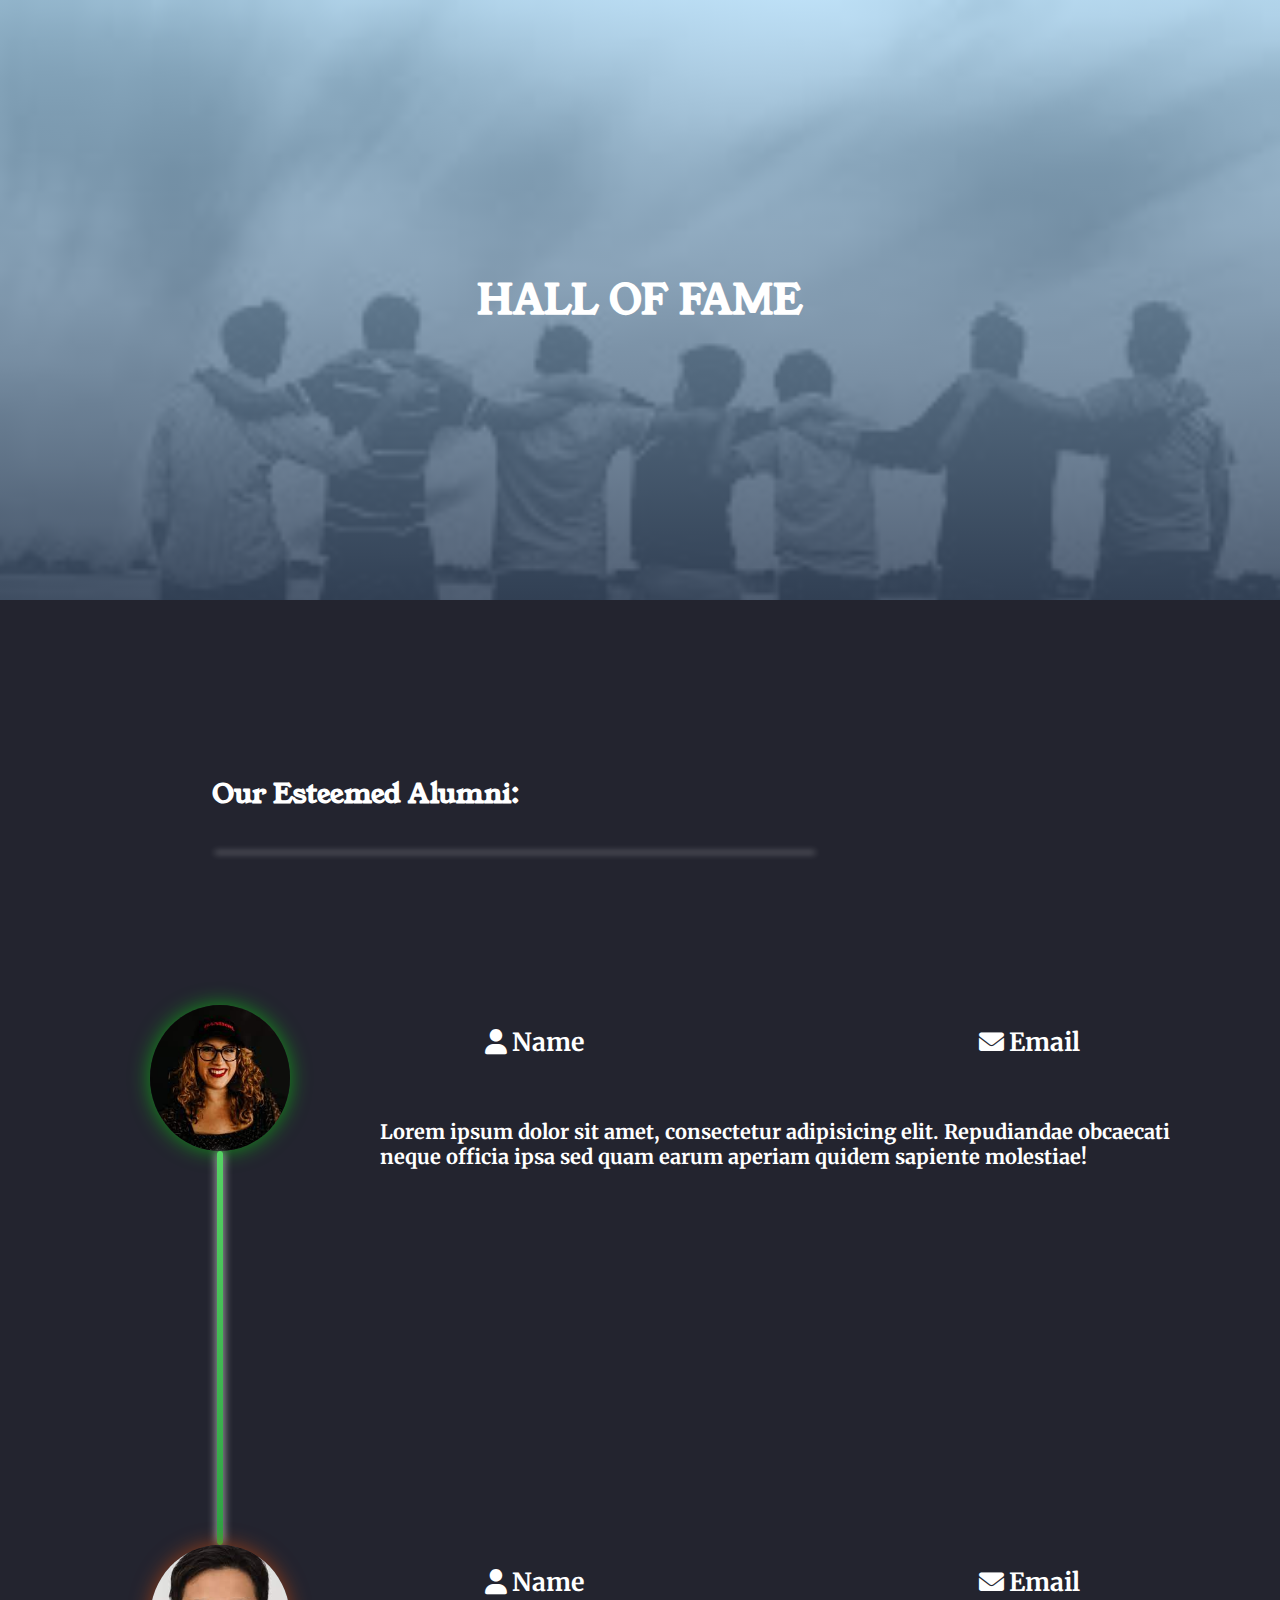
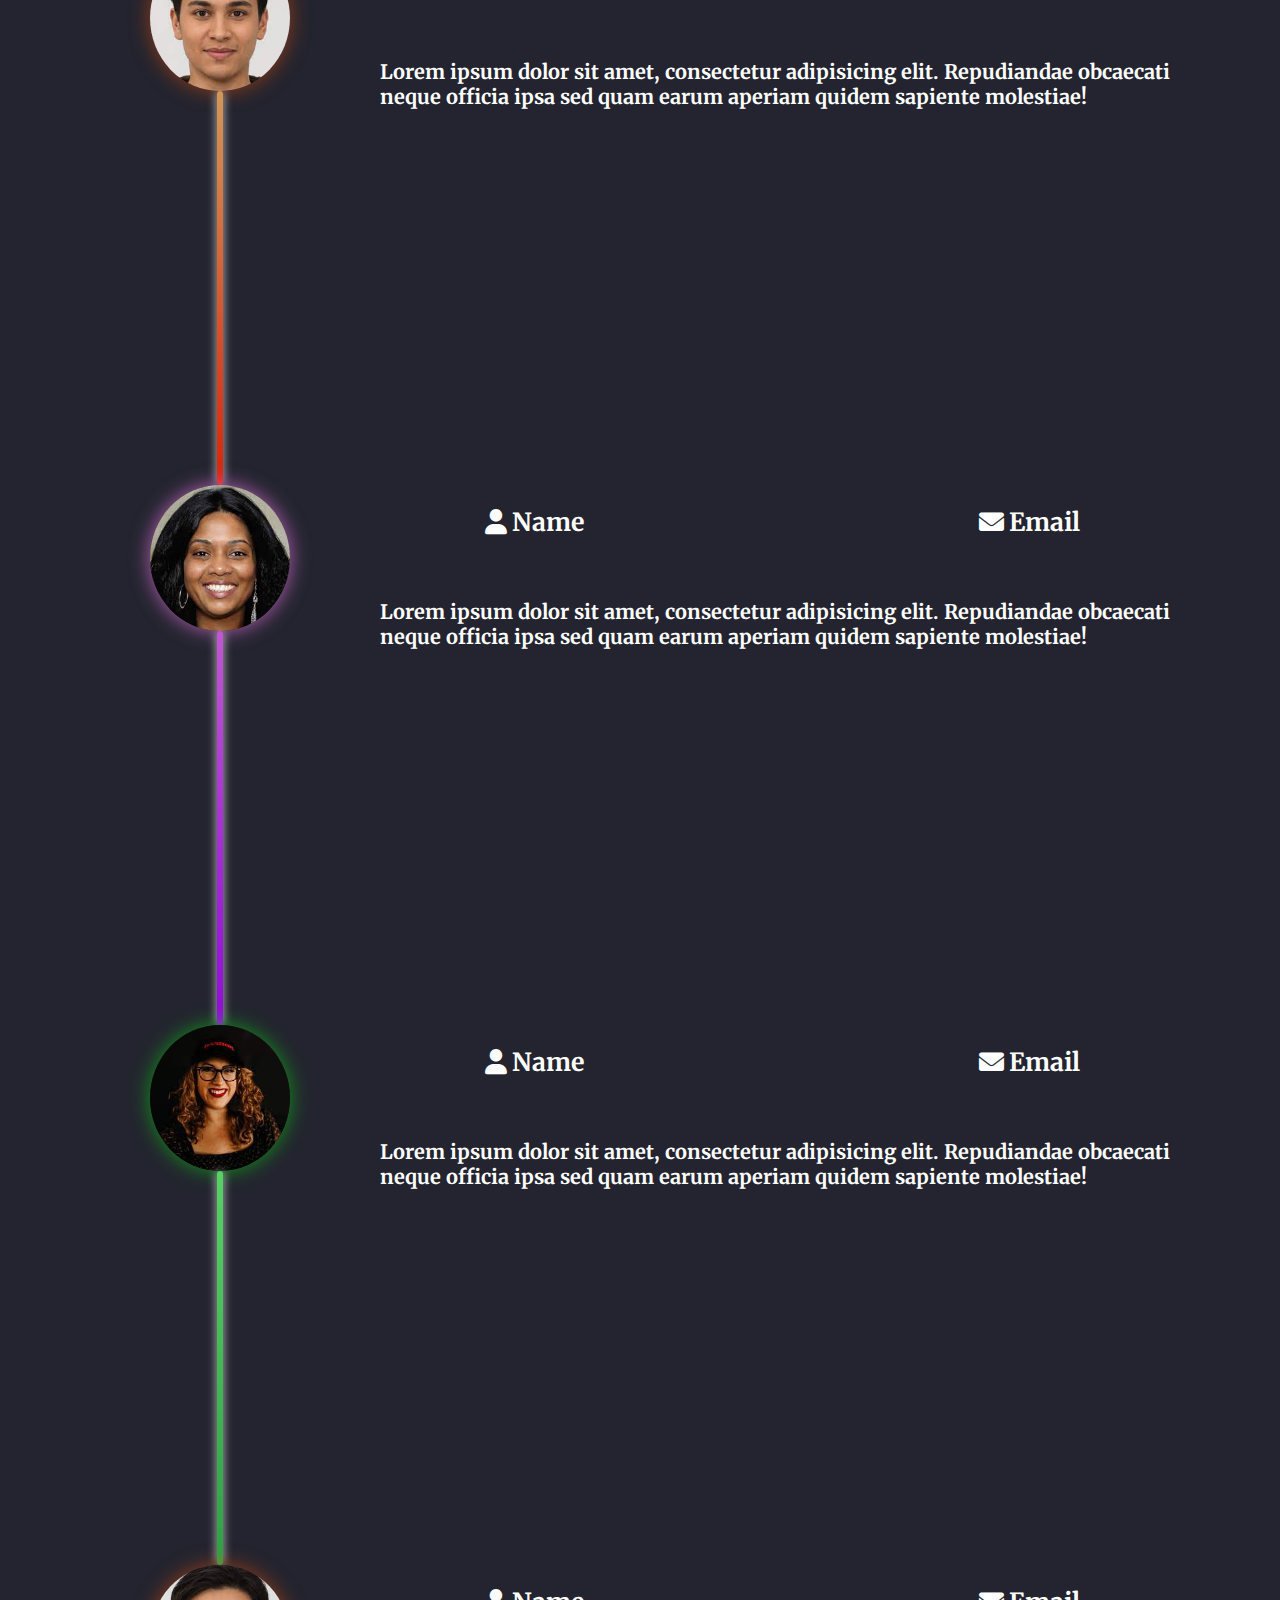
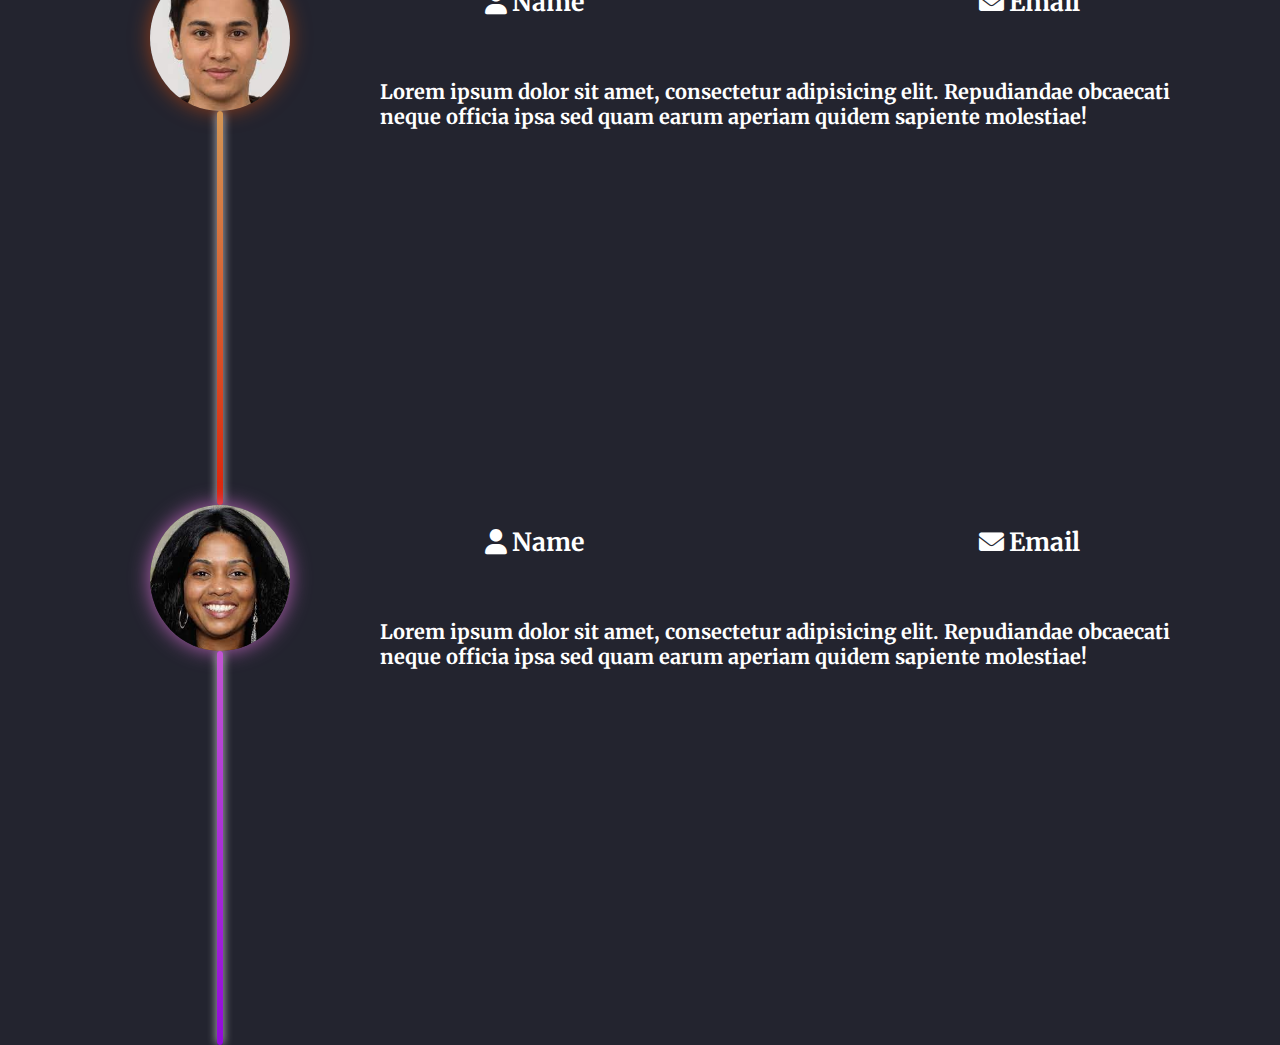
<file: Hall of Fame/index.html>
<!DOCTYPE html>
<html lang="en">
<head>
    <meta charset="UTF-8">
    <meta name="viewport" content="width=device-width, initial-scale=1.0">
    <title>Hall of Fame</title>
    <link rel="stylesheet" href="style.css">
    <link href='https://fonts.googleapis.com/css?family=Young Serif' rel='stylesheet'>
    <link href='https://fonts.googleapis.com/css?family=Merriweather' rel='stylesheet'>
    <link rel="stylesheet" href="https://cdnjs.cloudflare.com/ajax/libs/font-awesome/6.0.0-beta3/css/all.min.css">

</head>
<body >
    <div class="main">
        <div class="main_text">
            <h1>HALL OF FAME</h1>
        </div>
    </div>
    <br>
    <br>
    <br>
    <br>
    <br>
    <br>
    <br>
    <br>
    <div class="heading">
        <p class="text"><b>Our Esteemed Alumni: </b></p>
    </div>
    <hr class="hh">
    <br>
    <br>
    <br>
    <br>
    <br>
    <br>
    <br>
    <br>
   
    <div class="container">
        <div class="line-container">
            <div class="img">
                <img src="Asset/download 1.jpeg">
            </div>
            <div class="line">
               
            </div>

        </div>
        <div class="text-container">
            <div class="head">
                <h2 class="heading-item">
                    <i class="fas fa-user"></i> Name
                </h2>
                <h2 class="heading-item">
                    <i class="fas fa-envelope"></i> Email
                </h2>
            </div>
            <div class="details">
                <p>Lorem ipsum dolor sit amet, consectetur adipisicing elit. Repudiandae obcaecati neque officia ipsa sed quam earum aperiam quidem sapiente molestiae!</p>
            </div>
            
        </div>
    </div>
    <div class="container">
        <div class="line-container">
            <div class="img1">
                <img src="Asset/download 2.jpeg">
            </div>
            <div class="line1">
               
            </div>

        </div>
        <div class="text-container">
            <div class="head">
                <h2 class="heading-item">
                    <i class="fas fa-user"></i> Name
                </h2>
                <h2 class="heading-item">
                    <i class="fas fa-envelope"></i> Email
                </h2>
            </div>
            <div class="details">
                <p>Lorem ipsum dolor sit amet, consectetur adipisicing elit. Repudiandae obcaecati neque officia ipsa sed quam earum aperiam quidem sapiente molestiae!</p>
            </div>
            
        </div>
    </div>
    <div class="container">
        <div class="line-container">
            <div class="img2">
                <img src="Asset/download 3.jpeg">
            </div>
            <div class="line2">
               
            </div>

        </div>
        <div class="text-container">
            <div class="head">
                <h2 class="heading-item">
                    <i class="fas fa-user"></i> Name
                </h2>
                <h2 class="heading-item">
                    <i class="fas fa-envelope"></i> Email
                </h2>
            </div>
            <div class="details">
                <p>Lorem ipsum dolor sit amet, consectetur adipisicing elit. Repudiandae obcaecati neque officia ipsa sed quam earum aperiam quidem sapiente molestiae!</p>
            </div>
            
        </div>
    </div>
    <div class="container">
        <div class="line-container">
            <div class="img">
                <img src="Asset/download 1.jpeg">
            </div>
            <div class="line">
               
            </div>

        </div>
        <div class="text-container">
            <div class="head">
                <h2 class="heading-item">
                    <i class="fas fa-user"></i> Name
                </h2>
                <h2 class="heading-item">
                    <i class="fas fa-envelope"></i> Email
                </h2>
            </div>
            <div class="details">
                <p>Lorem ipsum dolor sit amet, consectetur adipisicing elit. Repudiandae obcaecati neque officia ipsa sed quam earum aperiam quidem sapiente molestiae!</p>
            </div>
            
        </div>
    </div>
    <div class="container">
        <div class="line-container">
            <div class="img1">
                <img src="Asset/download 2.jpeg">
            </div>
            <div class="line1">
               
            </div>

        </div>
        <div class="text-container">
            <div class="head">
                <h2 class="heading-item">
                    <i class="fas fa-user"></i> Name
                </h2>
                <h2 class="heading-item">
                    <i class="fas fa-envelope"></i> Email
                </h2>
            </div>
            <div class="details">
                <p>Lorem ipsum dolor sit amet, consectetur adipisicing elit. Repudiandae obcaecati neque officia ipsa sed quam earum aperiam quidem sapiente molestiae!</p>
            </div>
            
        </div>
    </div>
    <div class="container">
        <div class="line-container">
            <div class="img2">
                <img src="Asset/download 3.jpeg">
            </div>
            <div class="line2">
               
            </div>

        </div>
        <div class="text-container">
            <div class="head">
                <h2 class="heading-item">
                    <i class="fas fa-user"></i> Name
                </h2>
                <h2 class="heading-item">
                    <i class="fas fa-envelope"></i> Email
                </h2>
            </div>
            <div class="details">
                <p>Lorem ipsum dolor sit amet, consectetur adipisicing elit. Repudiandae obcaecati neque officia ipsa sed quam earum aperiam quidem sapiente molestiae!</p>
            </div>
            
        </div>
    </div>
</body>
</html>
</file>
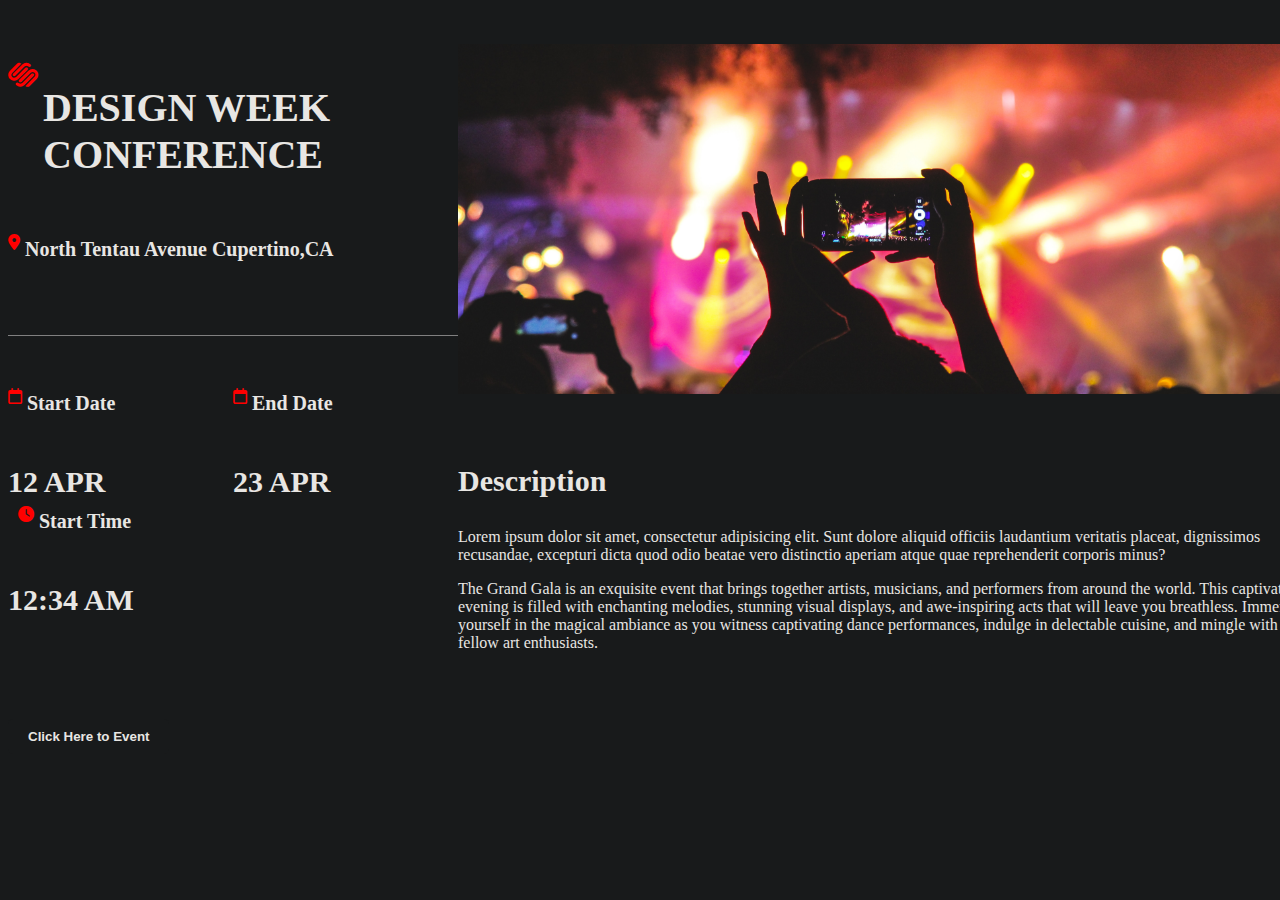
<file: Event_page/details.html>
<!DOCTYPE html>
<html lang="en">
<head>
    <meta charset="UTF-8">
    <meta charset="utf-8">
    <meta name="viewport" content="width=device-width, initial-scale=1">
    <link href="https://cdn.jsdelivr.net/npm/bootstrap@5.2.3/dist/css/bootstrap.min.css" rel="stylesheet" integrity="sha384-rbsA2VBKQhggwzxH7pPCaAqO46MgnOM80zW1RWuH61DGLwZJEdK2Kadq2F9CUG65" crossorigin="anonymous">
    <link rel="stylesheet" href="https://cdnjs.cloudflare.com/ajax/libs/font-awesome/6.0.0-beta3/css/all.min.css">
    <title>Event Details</title>
    <link rel="stylesheet" href="style1.css">
</head>
<body>
    <br>
    <br>
    <div class="flex-container">
        <div>
            <div class="card" style="width: 450px;">
                <div class="card-body">
                    <div class="icon-title">

                        <p class="card-text"><i class="fa-brands fa-squarespace"></i></p>
                        <p class="card-text" style="font-size: 40px;"><b>DESIGN WEEK CONFERENCE</b></p>
                    </div>
                    <div class="icon-title">

                        <p class="card-text"><i class="fa-solid fa-location-dot"></i></p>
                        <p class="card-text" style="font-size: 20px;" style="margin-left: 5px;"><b>North Tentau Avenue Cupertino,CA</b></p>
                    </div>
                    <br>
                    <br>
                    <br>
                    <div class="horizon"></div>
                    <br>
                    <br>
                    <div class="Date">
                        <div class="card1"style="100px">
                            <div class="card-body">
                                <div class="icon-title">
                                    <p class="card-text"><i class="fa-regular fa-calendar"></i></p>
                                    <p class="card-text" style="font-size: 20px;"><b>Start Date</b></p>
                                </div>
                                <p class="card-text" style="font-size: 30px;"><b>12 APR</b></p>
                            </div>
                        </div>
                        <div class="card1"style="100px">
                            <div class="card-body">
                                <div class="icon-title">
                                    <p class="card-text"><i class="fa-regular fa-calendar"></i></p>
                                    <p class="card-text" style="font-size: 20px;"><b>End Date</b></p>
                                </div>
                                <p class="card-text" style="font-size: 30px;"><b>23 APR</b></p>
                            </div>
                        </div>
                    </div>
                    <br>
                    <div class="icon-title" style="margin-left: 10px;">
                        <p class="card-text"><i class="fa-solid fa-clock"></i></p>
                        <p class="card-text" style="font-size: 20px;"><b>Start Time</b></p>
                    </div>
                    <p class="card-text" style="font-size: 30px;" style="margin-left: 10px;"><b>12:34 AM</b></p>
                    <br>
                    <br>
                    <br>
                    <br>
                    <button class="clickable-button"><b>Click Here to Event</b></button>


                </div>
              </div>
        </div>
        <div>
            <div class="card" style="width: 850px;">
                <div class="card-body">
                    <img src="noiseporn-JNuKyKXLh8U-unsplash.jpg" class="card-body img">
                    <br>
                    <br>
                    <br>
                    <p style="font-size: 30px;"><b>Description</b></p>
                    <p>Lorem ipsum dolor sit amet, consectetur adipisicing elit. Sunt dolore aliquid officiis laudantium veritatis placeat, dignissimos recusandae, excepturi dicta quod odio beatae vero distinctio aperiam atque quae reprehenderit corporis minus?</p>
                    <p>The Grand Gala is an exquisite event that brings together artists, musicians, and performers from around the world. This captivating evening is filled with enchanting melodies, stunning visual displays, and awe-inspiring acts that will leave you breathless. Immerse yourself in the magical ambiance as you witness captivating dance performances, indulge in delectable cuisine, and mingle with fellow art enthusiasts.</p>

                </div>
              </div>
        </div>
        

    </div>
    <script src="https://cdn.jsdelivr.net/npm/@popperjs/core@2.11.6/dist/umd/popper.min.js" integrity="sha384-oBqDVmMz9ATKxIep9tiCxS/Z9fNfEXiDAYTujMAeBAsjFuCZSmKbSSUnQlmh/jp3" crossorigin="anonymous"></script>
    <script src="https://cdn.jsdelivr.net/npm/bootstrap@5.2.3/dist/js/bootstrap.min.js" integrity="sha384-cuYeSxntonz0PPNlHhBs68uyIAVpIIOZZ5JqeqvYYIcEL727kskC66kF92t6Xl2V" crossorigin="anonymous"></script>
</body>
</html>
</file>
<file: Hall of Fame/style.css>
body
{   
  
   background-color:#23242F;
   margin: 0;
}
.main
{
    display: flex;
    flex-direction: column;
    justify-content: center;
    background-image: linear-gradient(rgba(174, 217, 245, 0.8), rgba(4, 9, 30, 0.9)),url('Asset/main 2.jpeg');
    width: 100%;
    height: 600px;
    background-repeat: no-repeat;
    background-size: cover;
    background-attachment: fixed;
    background-position: center;
    text-align: center;
    margin: 0;
    padding: 0;

}
.main_text
{   
    font-family: 'Young Serif';
    font-size: 20px;
    font-weight: bold;
    color: #fff;
    text-align: center;
    /*left: 40%;
    top: 33%;
    z-index: 5;*/

}
.heading
{   
    display: flex;
    flex-direction: row;
    align-items: center;
    justify-content: center;
    width:550px;
    height: 100px;
    margin-left: 90px;
}
.text
{
    font-family: 'Young Serif';
    color: white;
    font-size: 27px;
    text-align: center;
}
.hh
{
    border: none;
    border-top: 1px solid #fff;
    margin-left: 215px;
    filter: blur(3px);
    width: 600px;
}
.container
{
    display: flex;
    flex-direction: row;
    width: 100%;
    height: 60vh;
}
.line-container
{
   display: flex;
   flex-direction: column;
   align-items: center;
   /*flex:0 0 12.5%;*/
   height: 100%;
   margin-left: 150px;

}
.img
{
    display: flex;
    flex-direction: row;
    justify-content: center;
    width: 140px;
    height:200px;
    border-radius: 50%;
    overflow: hidden;
    box-shadow: 0 0 20px rgba(0, 255, 0, 0.5);
    /*margin-left: 140px;
    object-fit: cover;*/

}
.img img {
    width: 100%;  /* Make the image width 100% of the container */
    height: 100%; /* Make the image height 100% of the container */
    object-fit: cover; /* Maintain the aspect ratio and fill the container */
}
.line
{
    background:linear-gradient(#56d364, #2ea043);
    transition-delay: 500ms;
    width : 6px;
    height: 100%;
    box-shadow: 0 0 10px rgba(255, 255, 255, 0.8);
    border-radius: 12px;
}
/*.line::before {
    content: "";
    width: 100%;
    height: 2px;
    background: linear-gradient(#56d364, #2ea043, var(--color-canvas-default));
}*/
.text-container
{
    display:flex;
    flex-direction: column;
    width: 100%;
    height: 100%;

}
.head {
    display: flex;
    align-items: start;
    justify-content: space-around;
    width: 100%;
    color: white;
    font-weight: bold;
    margin-bottom: 20px;

}

.heading-item {
    display: flex;
    align-items: center;
    font-size: 25px;
    font-family: 'Merriweather';
    margin-right: 5px;
}
.heading-item i {
    margin-right: 5px;
    font-size: 25px;
}
.details
{   
    display: flex;
    justify-content: center;
    font-family: 'Merriweather';
    font-size: 20px;
    font-weight: bold;
    color: #fff;
    margin-left: 90px;
    margin-right: 50px;


}
.img1
{
    display: flex;
    flex-direction: row;
    justify-content: center;
    width: 140px;
    height:200px;
    border-radius: 50%;
    overflow: hidden;
    box-shadow: 0 0 20px rgba(255, 85, 0, 0.5);
    /*margin-left: 140px;
    object-fit: cover;*/

}
.img1 img {
    width: 100%; 
    height: 100%;
    object-fit: cover;
}
.line1
{
    background:linear-gradient(#d39756, #db230a);
    transition-delay: 500ms;
    width : 6px;
    height: 100%;
    box-shadow: 0 0 10px rgba(255, 255, 255, 0.8);
    border-radius: 12px;
}
.img2
{
    display: flex;
    flex-direction: row;
    justify-content: center;
    width: 140px;
    height:200px;
    border-radius: 50%;
    overflow: hidden;
    box-shadow: 0 0 20px rgba(218, 112, 214, 0.8) ;
    /*margin-left: 140px;
    object-fit: cover;*/

}
.img2 img {
    width: 100%;
    height: 100%;
    object-fit: cover;
}
.line2
{   
    background:linear-gradient(#c256d3, #920adb);
    /*background: linear-gradient(to right, 
    rgba(128, 0, 128, 0.8),
    rgba(160, 32, 240, 0.8),
    rgba(196, 82, 238, 0.8),
    rgba(218, 112, 214, 0.8)
);*/
    transition-delay: 500ms;
    width : 6px;
    height: 100%;
    box-shadow: 0 0 10px rgba(255, 255, 255, 0.8);
    border-radius: 12px;
}
@media only screen and (max-width: 420px) and (max-height: 780px) 
{   

.main
{
    width: 100%;
    height: 370px;
    background-attachment: scroll;
    overflow: hidden;

    

}
.main_text
{   
    
    font-size: 12px;

}
.heading
{   
    width: 230px;
    height: 100px;
    margin-left: 10px;
}
.text
{
    font-size: 19px;
}
.hh
{
    margin-left: 10px;
    width: 350px;
}
.container
{
   
    width: 100%;
    height: 50vh;
}
.line-container
{
   height: 100%;
   margin-left: 20px;

}
.img
{
    width: 80px;
    height:100px;

}
.line
{
    width : 3px;
    border-radius: 10px;
}
.head {
    margin-bottom: 15px;

}

.heading-item {
    font-size: 19px;
    margin-right: 5px;
}
.heading-item i {
    margin-right: 5px;
    font-size: 19px;
}
.details
{   
    font-size: 17px;
    margin-left: 23px;
    margin-right: 20px;
    text-align: start;
    height: 100%;


}
.img1
{
    width: 80px;
    height:100px;

}
.line1
{
    width : 3px;
    border-radius: 10px;
}
.img2
{
    width: 80px;
    height:100px;

}
.line2
{   
    width : 3px;
    border-radius: 10px;
}

}
</file>
<file: Event_page/style1.css>
*{
    /* Dark mode code by Pretom */
    box-sizing: border-box;
    background-color: #181a1b !important;
    color-scheme: dark !important;
    border-color: #736b5e;
    color: #e8e6e3;
    --rem: 16;
    -webkit-locale: "en";
    --darkreader-neutral-background: #131516;
    --darkreader-neutral-text: #d8d4cf;
    --darkreader-selection-background: #004daa;
    --darkreader-selection-text: #e8e6e3;
    --bs-primary-rgb: 13,110,253;
    --bs-secondary-rgb: 108,117,125;
    --bs-success-rgb: 25,135,84;
    --bs-info-rgb: 13,202,240;
    --bs-warning-rgb: 255,193,7;
    --bs-danger-rgb: 220,53,69;
    --bs-light-rgb: 248,249,250;
    --bs-dark-rgb: 33,37,41;
    --bs-white-rgb: 255,255,255;
    --bs-black-rgb: 0,0,0;
    --bs-body-color-rgb: 33,37,41;
    --bs-body-bg-rgb: 255,255,255;
    --bs-gradient: linear-gradient(180deg, rgba(255, 255, 255, 0.15), rgba(255, 255, 255, 0));
    --bs-body-color: #212529;
    --bs-body-bg: #fff;
    --bs-border-width: 1px;
    --bs-border-style: solid;
    --bs-border-color: #dee2e6;
    --bs-border-color-translucent: rgba(0, 0, 0, 0.175);
    --bs-border-radius: 0.375rem;
    --bs-link-color: #0d6efd;
    --bs-link-hover-color: #0a58ca;
    --bs-code-color: #d63384;
    --bs-highlight-bg: #fff3cd;
    scroll-behavior: smooth;
    --bs-blue: #0d6efd;
    --bs-indigo: #6610f2;
    --bs-purple: #6f42c1;
    --bs-pink: #d63384;
    --bs-red: #dc3545;
    --bs-orange: #fd7e14;
    --bs-yellow: #ffc107;
    --bs-green: #198754;
    --bs-teal: #20c997;
    --bs-cyan: #0dcaf0;
    --bs-black: #000;
    --bs-white: #fff;
    --bs-gray: #6c757d;
    --bs-gray-dark: #343a40;
    --bs-gray-100: #f8f9fa;
    --bs-gray-200: #e9ecef;
    --bs-gray-300: #dee2e6;
    --bs-gray-400: #ced4da;
    --bs-gray-500: #adb5bd;
    --bs-gray-600: #6c757d;
    --bs-gray-700: #495057;
    --bs-gray-800: #343a40;
    --bs-gray-900: #212529;
    --bs-primary: #0d6efd;
    --bs-secondary: #6c757d;
    --bs-success: #198754;
    --bs-info: #0dcaf0;
    --bs-warning: #ffc107;
    --bs-danger: #dc3545;
    --bs-light: #f8f9fa;
    --bs-dark: #212529;
    --darkreader-bg--bs-primary-rgb: 2, 80, 196;
    --darkreader-text--bs-primary-rgb: 35, 148, 253;
    --darkreader-border--bs-primary-rgb: 1, 71, 174;
    --darkreader-bg--bs-secondary-rgb: 88, 95, 99;
    --darkreader-text--bs-secondary-rgb: 158, 150, 137;
    --darkreader-border--bs-secondary-rgb: 102, 94, 83;
    --darkreader-bg--bs-success-rgb: 20, 108, 67;
    --darkreader-text--bs-success-rgb: 117, 230, 178;
    --darkreader-border--bs-success-rgb: 32, 175, 109;
    --darkreader-bg--bs-info-rgb: 10, 162, 192;
    --darkreader-text--bs-info-rgb: 39, 209, 243;
    --darkreader-border--bs-info-rgb: 9, 143, 170;
    --darkreader-bg--bs-warning-rgb: 150, 112, 0;
    --darkreader-text--bs-warning-rgb: 255, 199, 30;
    --darkreader-border--bs-warning-rgb: 176, 132, 0;
    --darkreader-bg--bs-danger-rgb: 165, 29, 42;
    --darkreader-text--bs-danger-rgb: 223, 70, 85;
    --darkreader-border--bs-danger-rgb: 148, 26, 37;
    --darkreader-bg--bs-light-rgb: 27, 30, 31;
    --darkreader-text--bs-light-rgb: 228, 226, 222;
    --darkreader-border--bs-light-rgb: 50, 54, 56;
    --darkreader-bg--bs-dark-rgb: 28, 30, 31;
    --darkreader-text--bs-dark-rgb: 209, 205, 199;
    --darkreader-border--bs-dark-rgb: 128, 119, 105;
    --darkreader-bg--bs-white-rgb: 24, 26, 27;
    --darkreader-text--bs-white-rgb: 232, 230, 227;
    --darkreader-border--bs-white-rgb: 48, 52, 54;
    --darkreader-bg--bs-black-rgb: 0, 0, 0;
    --darkreader-text--bs-black-rgb: 232, 230, 227;
    --darkreader-text--bs-body-color-rgb: 209, 205, 199;
    --darkreader-bg--bs-body-bg-rgb: 24, 26, 27;
    --bs-font-sans-serif: system-ui,-apple-system,"Segoe UI",Roboto,"Helvetica Neue","Noto Sans","Liberation Sans",Arial,sans-serif,"Apple Color Emoji","Segoe UI Emoji","Segoe UI Symbol","Noto Color Emoji";
    --bs-font-monospace: SFMono-Regular,Menlo,Monaco,Consolas,"Liberation Mono","Courier New",monospace;
    --darkreader-bgimg--bs-gradient: linear-gradient(180deg, rgba(24, 26, 27, 0.15), rgba(24, 26, 27, 0));
    --bs-body-font-family: var(--bs-font-sans-serif);
    --bs-body-font-size: 1rem;
    --bs-body-font-weight: 400;
    --bs-body-line-height: 1.5;
    --darkreader-bg--bs-body-color: #1c1e1f;
    --darkreader-text--bs-body-color: #d1cdc7;
    --darkreader-bg--bs-body-bg: #181a1b;
    --darkreader-text--bs-body-bg: #e8e6e3;
    --darkreader-border--bs-border-width: 1px;
    --darkreader-border--bs-border-style: solid;
    --darkreader-bg--bs-border-color: #282c2d;
    --darkreader-border--bs-border-color: #383d3f;
    --darkreader-border--bs-border-color-translucent: rgba(140, 130, 115, 0.17);
    --darkreader-border--bs-border-radius: 0.375rem;
    --bs-border-radius-sm: 0.25rem;
    --bs-border-radius-lg: 0.5rem;
    --bs-border-radius-xl: 1rem;
    --bs-border-radius-2xl: 2rem;
    --bs-border-radius-pill: 50rem;
    --darkreader-text--bs-link-color: #2394fd;
    --darkreader-text--bs-link-hover-color: #55a9f7;
    --darkreader-text--bs-code-color: #da468f;
    --darkreader-bg--bs-highlight-bg: #3d2e00;
}

.flex-container
{
    display: flex;
    flex-grow: 1;
    justify-content: space-around;
}
.card
{
    flex: 1;
    height: 750px;
    border-width: 0px;
}
.card1
{
    flex: 1;
    height: 100px;
    border-width: 0px;
}
.Date
{
    display: flex;
    justify-content: space-around;
}
.card-body img
{
    width: 850px;
    height: auto;
    max-height: 350px;
    object-fit: cover;
    padding: 0px;
}
.fa-squarespace
{
    color: red;
    font-size: 30px;
    margin-right: 5px;
}
.icon-title
{
    display:flex;
}
.fa-location-dot
{
    color: red;
    margin-right: 5px;
}
.clickable-button
{
    background-color: red;
    color: white;
    padding: 10px 20px;
    border: none;
    border-radius: 5px;
    cursor: pointer;
}
.clickable-button:hover
{
    background-color: darkred;
}
.fa-calendar
{
    color: red;
    margin-right: 5px;
}
.fa-clock
{
    color: red;
    margin-right: 5px;
}
.horizon
{
    border-bottom: 1px rgb(128, 128, 128) solid;
}
</file>
